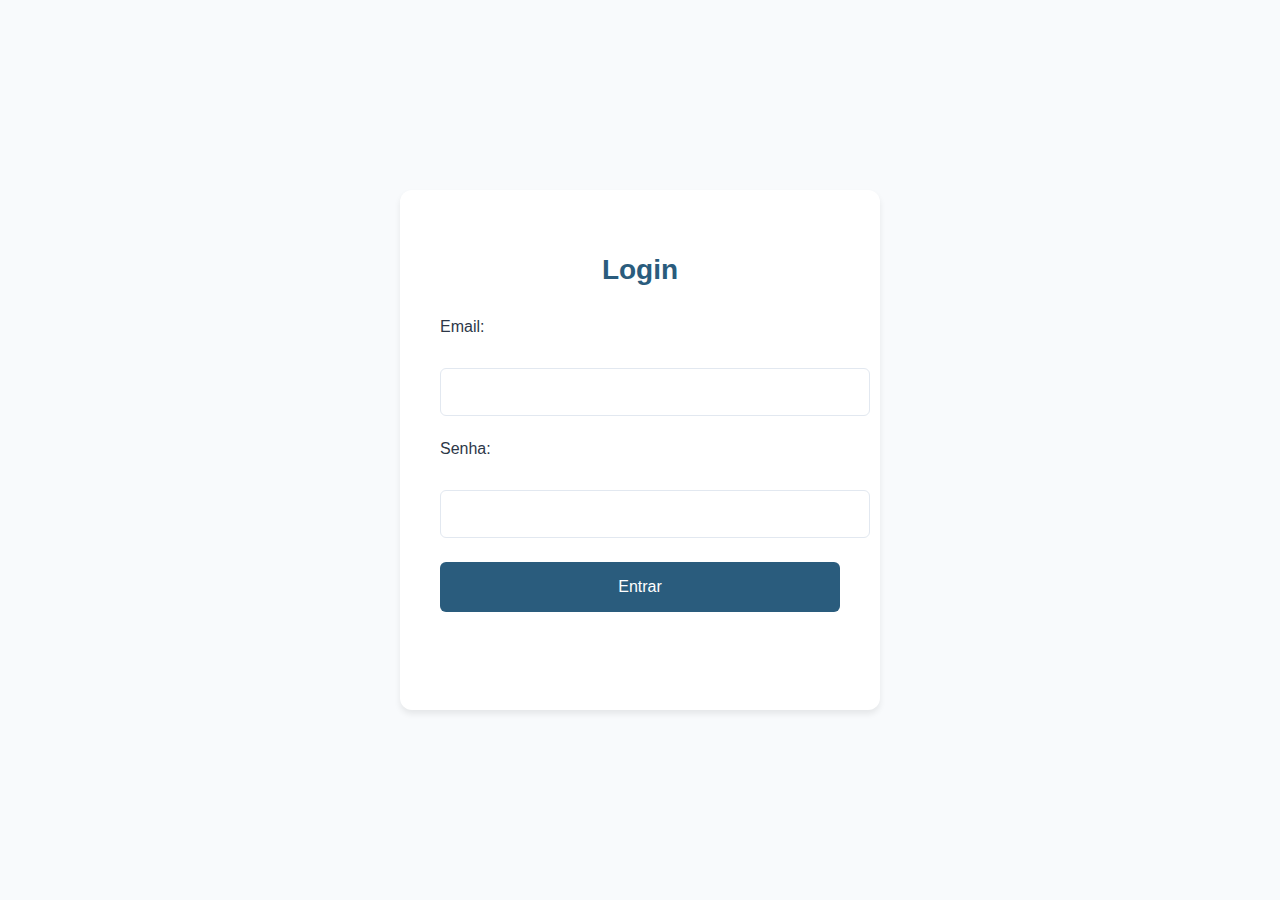
<file: index.html>
<!DOCTYPE html>
<html lang="pt-BR">
<head>
    <meta charset="UTF-8">
    <meta name="viewport" content="width=device-width, initial-scale=1.0">
    <title>Início - Ciro Antenas</title>
    <link rel="stylesheet" href="styles.css">
</head>
<body>
    <!-- Cabeçalho -->
    <header>
        <nav class="navbar">
            <ul class="menu">
                <li><a href="index.html" class="active">Início</a></li>
                <li><a href="servicos.html">Produtos & Serviços</a></li>
                <li><a href="contato.html">Contato & Sobre Nós</a></li>
            </ul>
            <div class="logo">
                <img src="/imgs/logo.png">
            </div>
        </nav>
    </header>

    <!-- Conteúdo Principal -->
    <main>
        <div class="corpo">
            <img src="/imgs/CAPA.png" class="imgcapa">
            <section class="hero">
                <h1>Bem-vindo à Ciro Antenas</h1>
                <h2>Soluções modernas em segurança eletrônica</h2>
                <div class="botao-container">
                <a href=""><button class="agendar" onclick="return abrirModal()" type="button">Agendar Orçamento ou Atendimento</button></a>
                </div>        
            </section>
        </div>
        
        <section class="destaques">
          <div class="destaques-textos">
              <div class="texto-bloco">
                  <h2>Segurança Residencial</h2>
                  <p>
                      Oferecemos soluções completas para proteger sua casa, com monitoramento 24/7 e 
                      equipamentos de última geração.
                  </p>
              </div>
              <div class="texto-bloco">
                  <h2>Soluções para Internet Rural</h2>
                  <p>
                      Seja ampliando o sinal de celular com torres elevadas ou sistemas via satélite, temos uma gama de soluções para se encaixar qualquer que seja o seu cenário.
                  </p>
              </div>
              <div class="texto-bloco">
                  <h2>Monitoramento Inteligente</h2>
                  <p>
                      Acompanhe em tempo real o que acontece nos seus espaços através de aplicativos 
                      integrados.
                  </p>
              </div>
          </div>
      
          <div class="destaques-imagens">
              <div class="imagem-bloco">
                  <img src="/imgs/antena.png" alt="Imagem Espaço 1">
              </div>
              <div class="imagem-bloco">
                  <img src="imgs/concertina.png" alt="Imagem Espaço 2">
              </div>
          </div>
      </section>
    </main>

    <!-- Rodapé -->
    <footer>
        <ul class="menu-footer">
            <li><a href="index.html">Início</a></li>
            <li><a href="servicos.html">Produtos & Serviços</a></li>
            <li><a href="contato.html">Contato & Sobre Nós</a></li>
        </ul>
        <div class="footer-logo">
            <span>Ciro Antenas</span><br>
            <small>© 2024. Todos os direitos reservados.</small>
        </div>
        <div class="social-icons">
            <a href="#">YouTube</a>
            <a href="#">Facebook</a>
            <a href="#">Twitter</a>
            <a href="#">LinkedIn</a>
        </div>
    </footer>
    <script>
        // Função para abrir o modal
        function abrirModal() {
            document.getElementById('modal').style.display = 'flex';
            return false;
        }
    
        // Função para fechar o modal
        function fecharModal() {
            document.getElementById('modal').style.display = 'none';
        }
    
        // Fechar o modal ao clicar fora do conteúdo
        window.onclick = function (event) {
            const modal = document.getElementById('modal');
            if (event.target === modal) {
                modal.style.display = 'none';
            }
        };
    </script>
    <div id="modal" class="modal">
        <div class="modal-content">
            <span class="fechar" onclick="fecharModal()">&times;</span>
            <h2>Agende seu Serviço</h2>
            <form id="formulario-agendar">
                <label for="nome">Nome:</label>
                <input type="text" id="nome" name="nome" placeholder="Seu nome" required>

                <label for="email">E-mail:</label>
                <input type="email" id="email" name="email" placeholder="Seu e-mail" required>

                <label for="telefone">Telefone:</label>
                <input type="tel" id="telefone" name="telefone" placeholder="(XX) XXXXX-XXXX" required>

                <label for="mensagem">Qual o problema que deseja solucionar?</label>
                <textarea id="mensagem" name="mensagem" rows="4" placeholder="Descreva o serviço que você deseja" required></textarea>

                <button id="enviar" type="submit" class="enviar">Enviar: entraremos em contato o mais breve possível!</button>
            </form>
        </div>
    </div>            
</body>
<script type="module" src="js/index.js"></script>
</html>
</file>
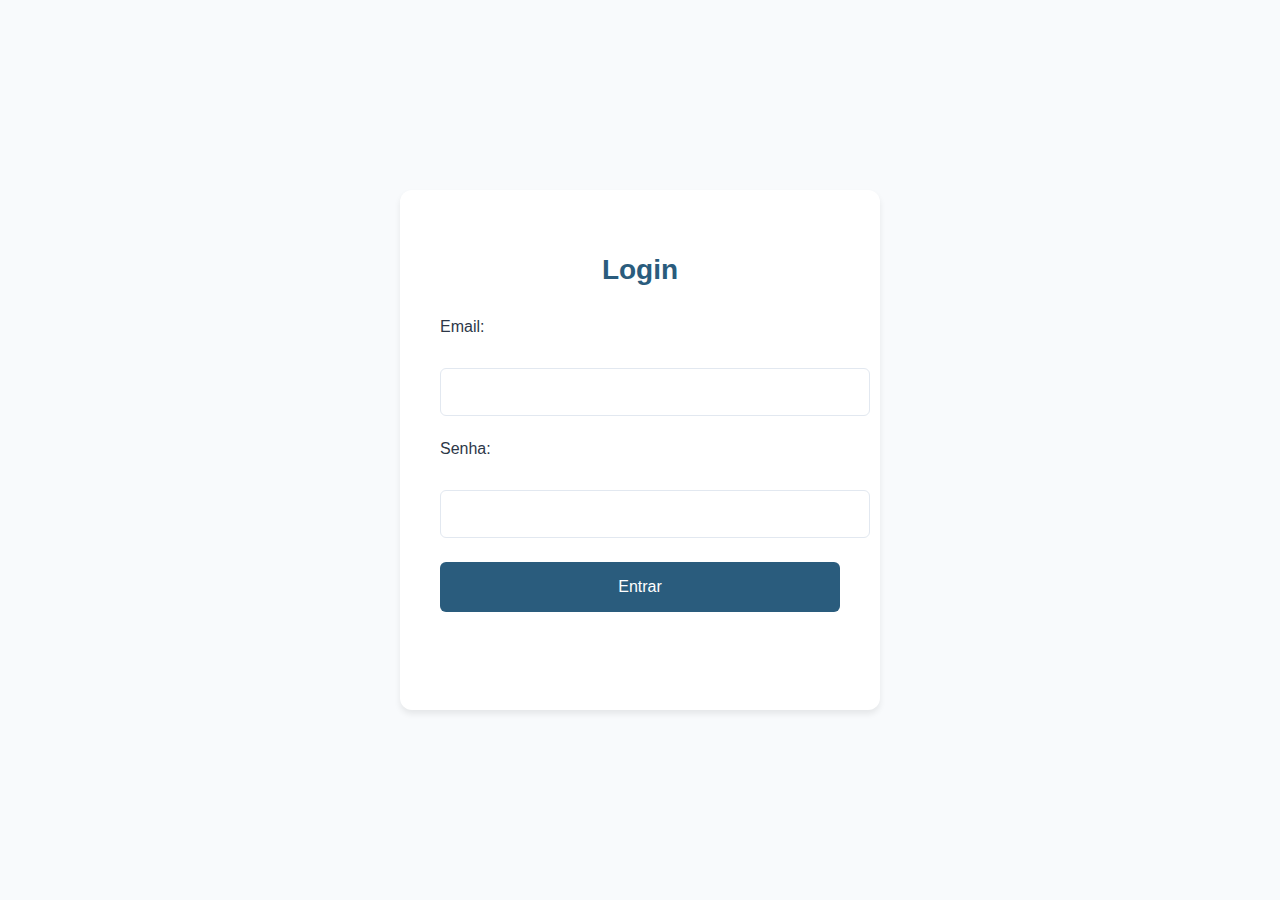
<file: admin.html>
<!DOCTYPE html>
<html lang="pt-BR">
<head>
    <meta charset="UTF-8">
    <meta name="viewport" content="width=device-width, initial-scale=1.0">
    <title>Painel Administrativo</title>
    <link rel="stylesheet" href="admin.css">
</head>
<body>
    <header class="admin-header">
        <h1>Painel Administrativo</h1>
    </header>
    <main class="admin-container">
        <section class="admin-section">
            <h2>Formulários Recebidos</h2>
            <table class="admin-table">
                <thead>
                    <tr>
                        <th>ID</th>
                        <th>Nome</th>
                        <th>E-mail</th>
                        <th>Telefone</th>
                        <th>Mensagem</th>
                        <th>Data Agendamento</th>
                        <th>Data Conclusao</th>
                        <th>Concluido?</th> 
                        <th>Ações</th>
                    </tr>
                </thead>
                <tbody id="tabela-usuarios">
                    
                </tbody>
            </table>
        </section>

        <div id="modalServico" class="modal">
        <div class="exbiirServico">
            <span class="fechar">&times;</span>
            <h2>Detalhes do Serviço</h2>
            <dl class="detalhes-lista">
            <dt>ID:</dt>
            <dd id="modal-id">-</dd>
            
            <dt>Nome:</dt>
            <dd id="modal-nome">-</dd>
            
            <dt>E-mail:</dt>
            <dd id="modal-email">-</dd>
            
            <dt>Telefone:</dt>
            <dd id="modal-telefone">-</dd>
            
            <dt>Mensagem:</dt>
            <dd id="modal-mensagem">-</dd>
            
            <dt>Data Agendamento:</dt>
            <dd id="modal-data-agendamento">-</dd>
            
            <dt>Data Conclusão:</dt>
            <dd id="modal-data-conclusao">-</dd>
            
            <dt>Status:</dt>
            <dd id="modal-status">-</dd>
            </dl>
        </div>
        </div>
    </main>
    <footer class="admin-footer">
        <p>&copy; 2025 Ciro Antenas e Segurança Eletrônica</p>
    </footer>
</body>
<script type="module" src="js/admin.js"></script>
<script src="js/botoes.js"></script>
</html>
</file>
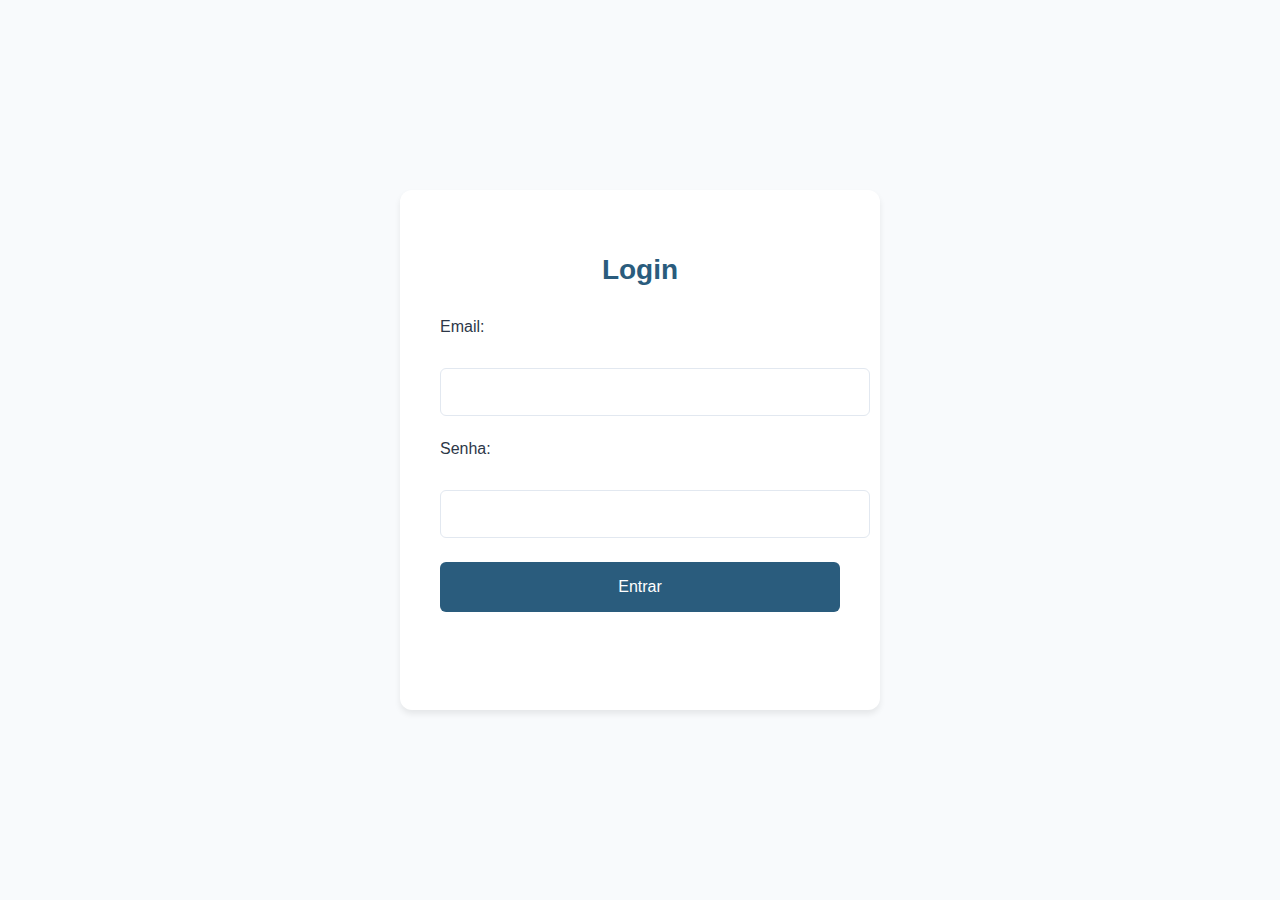
<file: login.html>
<!DOCTYPE html>
<html lang="pt-BR">
<head>
    <meta charset="UTF-8">
    <meta name="viewport" content="width=device-width, initial-scale=1.0">
    <title>Login</title>
    <link rel="stylesheet" href="login.css">
</head>
<body>
    <div class="login-form">
        <h2>Login</h2>
        <form id="loginForm">
            <label for="email">Email:</label>
            <input type="email" id="email" name="email" required>
            
            <label for="senha">Senha:</label>
            <input type="password" id="senha" name="senha" required>
            
            <button type="submit" id="entrar">Entrar</button>
        </form>
        <br>
        <span id="msg" class=""></span>
    </div>
</body>
<script src="js/login.js"></script>
</html>
</file>
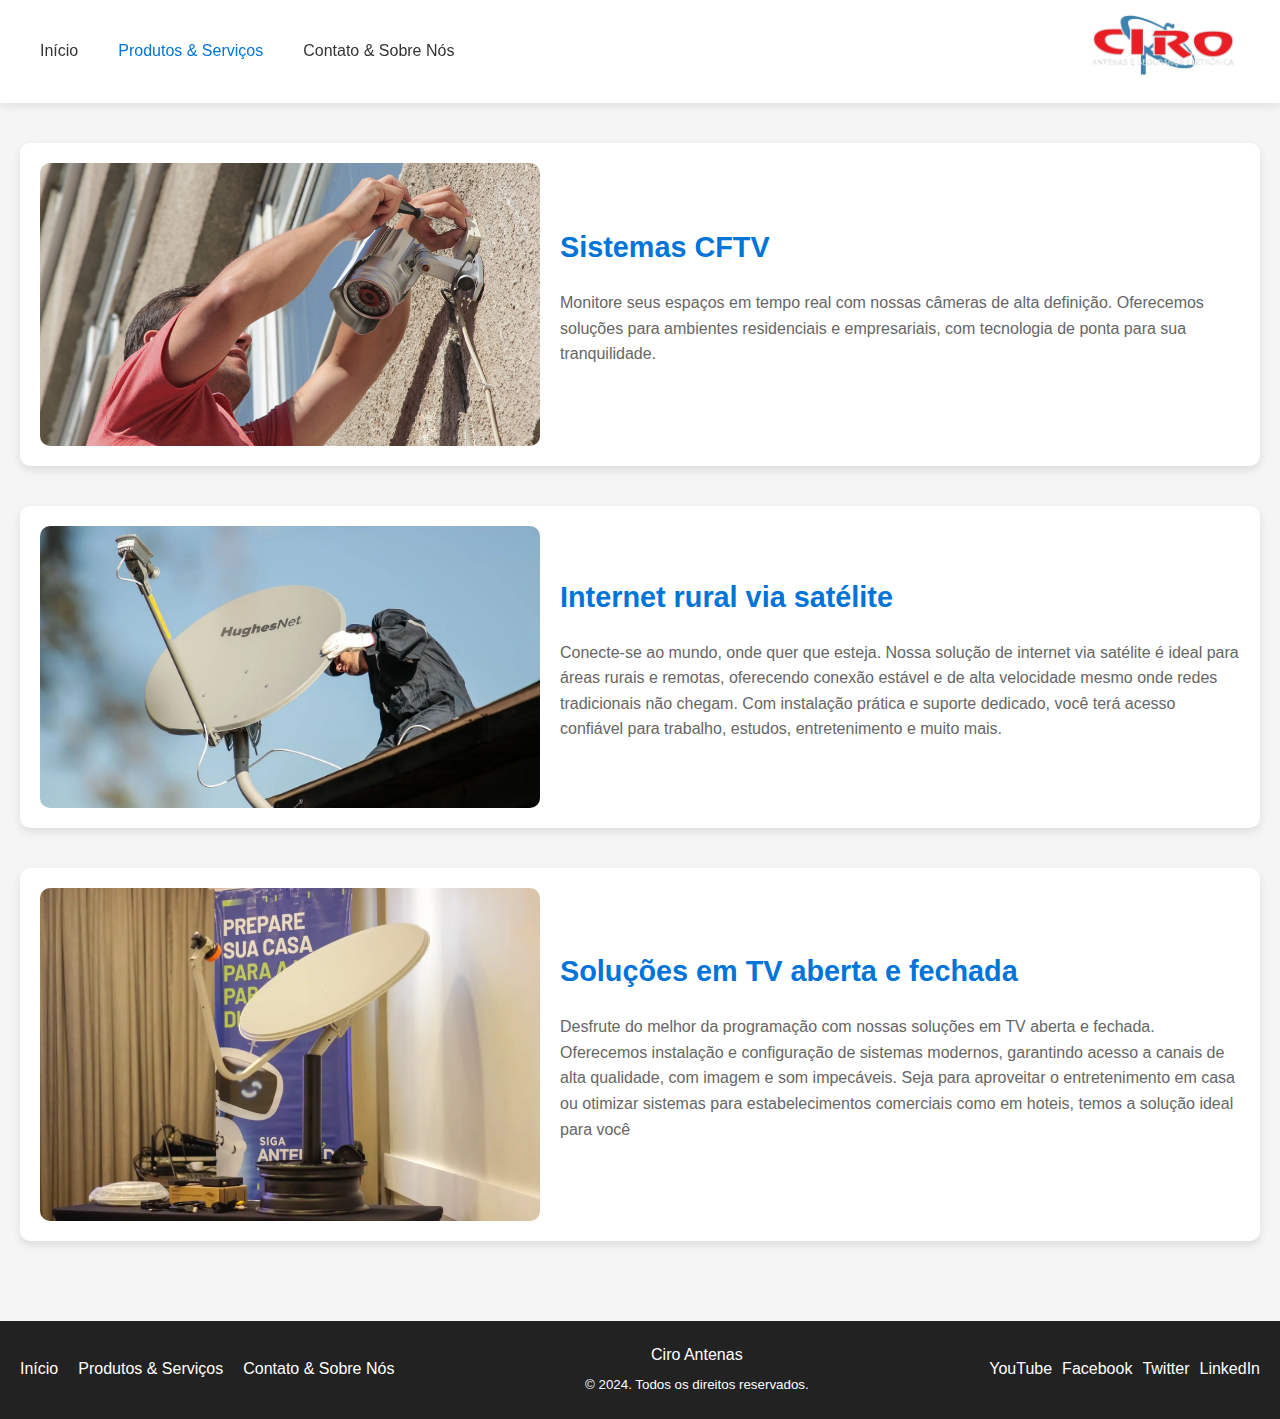
<file: servicos.html>
<!DOCTYPE html>
<html lang="pt-BR">
<head>
    <meta charset="UTF-8">
    <meta name="viewport" content="width=device-width, initial-scale=1.0">
    <title>Produtos & Serviços - Ciro Antenas</title>
    <link rel="stylesheet" href="styles.css">
</head>
<body>
    <!-- Cabeçalho -->
    <header>
        <nav class="navbar">
            <ul class="menu">
                <li><a href="index.html">Início</a></li>
                <li><a href="servicos.html" class="active">Produtos & Serviços</a></li>
                <li><a href="contato.html">Contato & Sobre Nós</a></li>
            </ul>
            <div class="logo">
                <img src="/imgs/logo.png">
            </div>
        </nav>
    </header>

    <!-- Conteúdo Principal -->
    <main>
        <section class="servicos">
            <div class="servico-item">
                <img src="/imgs/cftv.jpg" alt="Câmera de Segurança">
                <div class="descricao">
                    <h2>Sistemas CFTV</h2>
                    <p>
                        Monitore seus espaços em tempo real com nossas câmeras de alta definição. 
                        Oferecemos soluções para ambientes residenciais e empresariais, com tecnologia 
                        de ponta para sua tranquilidade.
                    </p>
                </div>
            </div>
        
            <div class="servico-item">
                <img src="/imgs/satelite.png" alt="Sistema de Alarme">
                <div class="descricao">
                    <h2>Internet rural via satélite</h2>
                    <p>
                        Conecte-se ao mundo, onde quer que esteja. Nossa solução de internet via satélite é ideal para áreas rurais e remotas, oferecendo conexão estável e de alta velocidade mesmo onde redes tradicionais não chegam. Com instalação prática e suporte dedicado, você terá acesso confiável para trabalho, estudos, entretenimento e muito mais.
                    </p>
                </div>
            </div>
        
            <div class="servico-item">
                <img src="/imgs/parabolica.png" alt="Controle de Acesso">
                <div class="descricao">
                    <h2>Soluções em TV aberta e fechada</h2>
                    <p>
                        Desfrute do melhor da programação com nossas soluções em TV aberta e fechada. Oferecemos instalação e configuração de sistemas modernos, garantindo acesso a canais de alta qualidade, com imagem e som impecáveis. Seja para aproveitar o entretenimento em casa ou otimizar sistemas para estabelecimentos comerciais como em hoteis, temos a solução ideal para você
                    </p>
                </div>
            </div>
        </section>
        
    </main>

    <!-- Rodapé -->
    <footer>
        <ul class="menu-footer">
            <li><a href="index.html">Início</a></li>
            <li><a href="servicos.html">Produtos & Serviços</a></li>
            <li><a href="contato.html">Contato & Sobre Nós</a></li>
        </ul>
        <div class="footer-logo">
            <span>Ciro Antenas</span><br>
            <small>© 2024. Todos os direitos reservados.</small>
        </div>
        <div class="social-icons">
            <a href="#">YouTube</a>
            <a href="#">Facebook</a>
            <a href="#">Twitter</a>
            <a href="#">LinkedIn</a>
        </div>
    </footer>
</body>
</html>
</file>
<file: admin.css>
:root {
    --primary-color: #2A5C7D;
    --secondary-color: #3A8B8C;
    --text-color: #2D3748;
    --background-light: #F8FAFC;
    --border-color: #E2E8F0;
    --white: #FFFFFF;
    --success: #38A169;
    --danger: #E53E3E;
    --shadow-sm: 0 1px 3px rgba(0, 0, 0, 0.05);
    --shadow-md: 0 4px 6px rgba(0, 0, 0, 0.08);
}

body {
    font-family: 'Roboto', -apple-system, BlinkMacSystemFont, 'Segoe UI', sans-serif;
    color: var(--text-color);
    background-color: var(--background-light);
    line-height: 1.6;
    margin: 0;
    -webkit-font-smoothing: antialiased;
}

/* Cabeçalho */
header {
    background-color: var(--white);
    box-shadow: var(--shadow-md);
    padding: 1rem 5%;
    position: sticky;
    top: 0;
    z-index: 100;
}

header h1 {
    margin: 0;
    font-size: 1.75rem;
    font-weight: 600;
    letter-spacing: -0.5px;
    color: var(--primary-color);
}

/* Container */
.container {
    max-width: 1280px;
    margin: 0 auto;
    padding: 2rem 5%;
}

/* Seção de Administração */
section h2 {
    font-size: 1.5rem;
    font-weight: 500;
    color: var(--primary-color);
    text-align: center;
    margin-bottom: 2.5rem;
    letter-spacing: -0.25px;
    position: relative;
}

section h2::after {
    content: '';
    display: block;
    width: 50px;
    height: 3px;
    background: var(--secondary-color);
    margin: 0.75rem auto;
    border-radius: 2px;
}

/* Tabela */
.admin-table {
    width: 100%;
    border-collapse: collapse;
    background: var(--white);
    box-shadow: var(--shadow-md);
    border-radius: 12px;
    overflow: hidden;
    transition: transform 0.2s ease;
}

.admin-table:hover {
    transform: translateY(-2px);
}

.admin-table th,
.admin-table td {
    padding: 1.125rem 1.5rem;
    text-align: left;
    border-bottom: 1px solid var(--border-color);
    vertical-align: middle;
}

.admin-table th {
    background-color: var(--primary-color);
    color: var(--white);
    font-weight: 600;
    text-transform: uppercase;
    font-size: 0.875rem;
    letter-spacing: 0.5px;
}

.admin-table tr:last-child td {
    border-bottom: none;
}

.admin-table tr:hover {
    background-color: #f8fafc;
}

/* Botões */
.btn {
    padding: 0.5rem 1rem;
    border: none;
    border-radius: 6px;
    cursor: pointer;
    font-size: 0.875rem;
    transition: all 0.2s cubic-bezier(0.4, 0, 0.2, 1);
    font-weight: 500;
    letter-spacing: 0.25px;
    display: inline-flex;
    align-items: center;
    gap: 0.5rem;
}

.btn.visualizar {
    background-color: rgba(56, 161, 105, 0.1);
    color: var(--success);
}

.btn.visualizar:hover {
    background-color: var(--success);
    color: var(--white);
    box-shadow: var(--shadow-sm);
}

.btn.excluir {
    background-color: rgba(229, 62, 62, 0.1);
    color: var(--danger);
}

.btn.excluir:hover {
    background-color: var(--danger);
    color: var(--white);
    box-shadow: var(--shadow-sm);
}

/* Rodapé */
footer {
    background-color: var(--primary-color);
    color: var(--white);
    text-align: center;
    padding: 2.5rem 5%;
    margin-top: 10hatgrem;
}

footer p {
    margin: 0;
    font-size: 0.875rem;
    opacity: 0.9;
}

/* Efeitos responsivos */
@media (max-width: 768px) {
    .container {
        padding: 1.5rem;
    }
    
    .admin-table {
        display: block;
        overflow-x: auto;
    }
}

/* Modal */
#modalServico {
    display: none;
    position: fixed;
    z-index: 1000;
    left: 0;
    top: 0;
    width: 100%;
    height: 100%;
    overflow: auto;
    background-color: rgba(0,0,0,0.5);
}

.exbiirServico {
    background-color: #fefefe;
    margin: 5% auto;
    padding: 20px;
    border: 1px solid #888;
    width: 80%;
    max-width: 600px;
    border-radius: 8px;
    position: relative;
}

.fechar {
    color: #aaa;
    float: right;
    font-size: 28px;
    font-weight: bold;
    cursor: pointer;
}

.fechar:hover,
.fechar:focus {
    color: black;
    text-decoration: none;
}

/* Restante do CSS mantido igual */
.detalhes-lista {
    display: grid;
    grid-template-columns: max-content 1fr;
    gap: 10px 20px;
}

.detalhes-lista dt {
    font-weight: bold;
    color: #555;
}

.detalhes-lista dd {
    margin: 0;
    color: #333;
    word-break: break-word;
}

@media (max-width: 600px) {
    .exbiirServico {
        width: 90%;
        margin: 10% auto;
    }
}
</file>
<file: login.css>
:root {
        --primary-color: #2A5C7D;
        --secondary-color: #3A8B8C;
        --text-color: #2D3748;
        --background-light: #F8FAFC;
        --border-color: #E2E8F0;
        --white: #FFFFFF;
        --success: #38A169;
        --danger: #E53E3E;
        --shadow-sm: 0 1px 3px rgba(0, 0, 0, 0.05);
        --shadow-md: 0 4px 6px rgba(0, 0, 0, 0.08);
    }

    body {
        font-family: 'Roboto', sans-serif;
        display: flex;
        justify-content: center;
        align-items: center;
        min-height: 100vh;
        margin: 0;
        background-color: var(--background-light);
        -webkit-font-smoothing: antialiased;
    }

    .login-form {
        background: var(--white);
        padding: 2.5rem;
        border-radius: 12px;
        box-shadow: var(--shadow-md);
        width: 100%;
        max-width: 400px;
        margin: 1rem;
    }

    .login-form h2 {
        color: var(--primary-color);
        text-align: center;
        margin-bottom: 2rem;
        font-size: 1.75rem;
        font-weight: 600;
    }

    form {
        display: flex;
        flex-direction: column;
        gap: 1.5rem;
    }

    label {
        font-weight: 500;
        color: var(--text-color);
        display: block;
        margin-bottom: 0.5rem;
    }

    input {
        width: 100%;
        padding: 0.875rem;
        border: 1px solid var(--border-color);
        border-radius: 6px;
        font-size: 1rem;
        transition: border-color 0.2s ease;
    }

    input:focus {
        outline: none;
        border-color: var(--primary-color);
        box-shadow: 0 0 0 3px rgba(42, 92, 125, 0.1);
    }

    button#entrar {
        background-color: var(--primary-color);
        color: var(--white);
        padding: 1rem;
        border: none;
        border-radius: 6px;
        font-size: 1rem;
        font-weight: 500;
        cursor: pointer;
        transition: background-color 0.2s ease;
    }

    button#entrar:hover {
        background-color: #1F4A6D;
    }

    #msg {
        display: block;
        text-align: center;
        padding: 0.75rem;
        border-radius: 6px;
        margin-top: 1rem;
    }

    #msg.success {
        background-color: rgba(56, 161, 105, 0.1);
        color: var(--success);
    }

    #msg.error {
        background-color: rgba(229, 62, 62, 0.1);
        color: var(--danger);
    }

    @media (max-width: 480px) {
        .login-form {
            padding: 1.5rem;
            margin: 1rem;
        }
        
        h2 {
            font-size: 1.5rem;
        }
    }
</file>
<file: styles.css>
/* Reset básico */
* {

  padding: 0;
  box-sizing: border-box;
}

body {
  font-family: 'Roboto', sans-serif;
  color: #333333;
  background-color: #f5f5f5;
  line-height: 1.8;
  margin: 0;
}

/* Cabeçalho */
header {
  background-color: #ffffff;
  box-shadow: 0 2px 10px rgba(0, 0, 0, 0.1);
  padding: 10px 40px;
  position: sticky;
  top: 0;
  z-index: 100;
}

.logo img{
  height: 70px;
  width: 100%;
}

.navbar {
  display: flex;
  justify-content: space-between;
  align-items: center;
  max-width: 1200px;
  margin: 0 auto;
}

.navbar .menu {
  list-style: none;
  display: flex;
  gap: 40px;
}

.navbar .menu li a {
  text-decoration: none;
  font-size: 16px;
  color: #333333;
  font-weight: 500;
  transition: color 0.3s ease-in-out;
}

.navbar .menu li a.active,
.navbar .menu li a:hover {
  color: #0074D9; /* Azul similar ao Truoba */
}

.navbar .logo {
  font-size: 24px;
  font-weight: bold;
  color: #333333;
}

/* Seções */
section {
  padding: 80px 20px;
  max-width: 1200px;
  margin: 0 auto;
}

h1 {
  font-size: 2.5em;
  color: #333333;
  text-align: center;
  margin-bottom: 20px;
}

h2 {
  font-size: 2em;
  color: #555555;
  margin-bottom: 20px;
}

p {
  font-size: 16px;
  color: #666666;
  margin-bottom: 20px;
}

/* Estilização do Modal */
.modal {
  display: none; /* Modal começa oculto */
  position: fixed;
  top: 0;
  left: 0;
  width: 100%;
  height: 100%;
  background-color: rgba(0, 0, 0, 0.5); /* Fundo escuro */
  z-index: 1000; /* Sobrepõe o restante da página */
  justify-content: center;
  align-items: center;
}

/* Conteúdo do Modal */
.modal-content {
  background: #ffffff;
  padding: 20px;
  border-radius: 10px;
  box-shadow: 0 4px 8px rgba(0, 0, 0, 0.2);
  max-width: 500px;
  width: 100%;
  position: relative;
  animation: aparecer 0.3s ease-out;
}

/* Animação do Modal */
@keyframes aparecer {
  from {
      transform: translateY(-50px);
      opacity: 0;
  }
  to {
      transform: translateY(0);
      opacity: 1;
  }
}

/* Botão Fechar */
.fechar {
  position: absolute;
  top: 10px;
  right: 10px;
  font-size: 1.5em;
  color: #333;
  cursor: pointer;
  transition: color 0.3s ease;
}

.fechar:hover {
  color: #ff0000;
}

/* Formulário */
#formulario-agendar {
  display: flex;
  flex-direction: column;
  gap: 15px;
}

#formulario-agendar label {
  font-size: 1em;
  color: #333;
}

#formulario-agendar input,
#formulario-agendar textarea {
  padding: 10px;
  border: 1px solid #ccc;
  border-radius: 5px;
  font-size: 1em;
  width: 100%;
}

#formulario-agendar button.enviar {
  background-color: #0074D9;
  color: #ffffff;
  padding: 10px 20px;
  border: none;
  border-radius: 5px;
  font-size: 1em;
  cursor: pointer;
  transition: background-color 0.3s ease-in-out;
}

#formulario-agendar button.enviar:hover {
  background-color: #0056b3;
}


/* Cards para Serviços */
.cards {
  display: flex;
  gap: 40px;
  justify-content: center;
  flex-wrap: wrap;
}

.card {
  background: #ffffff;
  border-radius: 10px;
  box-shadow: 0 4px 8px rgba(0, 0, 0, 0.1);
  padding: 20px;
  flex: 1 1 30%;
  text-align: center;
  transition: transform 0.3s ease, box-shadow 0.3s ease;
}

.card:hover {
  transform: translateY(-10px);
  box-shadow: 0 6px 12px rgba(0, 0, 0, 0.15);
}

.card h2 {
  font-size: 18px;
  color: #0074D9;
  margin-bottom: 15px;
}

.card p {
  font-size: 14px;
  color: #666666;
}

/* Botões */
button,
a.button {
  display: inline-block;
  padding: 12px 20px;
  background-color: #0074D9;
  color: #ffffff;
  font-size: 16px;
  text-decoration: none;
  border-radius: 5px;
  transition: background-color 0.3s ease-in-out;
}

button:hover,
a.button:hover {
  background-color: #0056b3;
}

/* Centralização com texto */
.botao-container {
  text-align: center;
  margin-top: 20px; /* Espaço acima do botão */
}

/* Estilo do botão (igual ao exemplo anterior) */
button.agendar {
  padding: 12px 20px;
  background-color: #0074D9;
  color: #ffffff;
  font-size: 16px;
  border: none;
  border-radius: 5px;
  cursor: pointer;
  transition: background-color 0.3s ease-in-out;
}

button.agendar:hover {
  background-color: #0056b3;
}


/* Sobre Nós */
.about {
  text-align: center;
  margin-top: 20px;
  padding: 10px;
}

.about blockquote {
  font-style: italic;
  color: #888888;
  margin: 40px auto;
  font-size: 18px;
  max-width: 800px;
}

.team{
  padding: 20px;
}

/* Estilos gerais */
footer {
  background-color: #222; /* Cor de fundo escura */
  color: #fff; /* Cor da fonte clara */
  padding: 20px;
  display: flex; /* Usando flexbox para organizar os elementos */
  justify-content: space-between; /* Distribuindo os elementos horizontalmente */
  align-items: center; /* Alinhando os elementos verticalmente no centro */
}

/* Menu de navegação */
.menu-footer {
  display: flex;
  list-style: none;
  margin: 0;
  padding: 0;
}

.menu-footer li {
  margin-right: 20px;
}

.menu-footer a {
  color: inherit;
  text-decoration: none;
}

/* Logo */
.footer-logo {
  text-align: center;
}

/* Ícones sociais */
.social-icons {
  display: flex;
}

.social-icons a {
  margin-left: 10px;
  color: inherit;
  text-decoration: none;
}

/* Responsividade */
@media (max-width: 768px) {
  /* Ajustes para telas menores */
  footer {
    flex-direction: column; /* Empilhando os elementos em telas menores */
    align-items: flex-start;
  }

  .menu-footer {
    flex-direction: column;
  }

  .menu-footer li {
    margin-bottom: 10px;
    margin-right: 0;
  }
}


/* Serviços */
.servicos {
  padding: 40px 20px;
  max-width: 1400px;
  margin: 0 auto;
}

.servicos h1 {
  font-size: 2.5em;
  text-align: center;
  color: #333333;
  margin-bottom: 50px;
}

/* Cada item de serviço */
.servico-item {
  display: flex;
  align-items: center;
  gap: 20px; /* Espaçamento entre imagem e texto */
  background: #ffffff;
  border-radius: 10px;
  box-shadow: 0 4px 8px rgba(0, 0, 0, 0.1);
  padding: 20px;
  margin-bottom: 40px;
  transition: transform 0.3s ease, box-shadow 0.3s ease;
}

.servico-item:hover {
  transform: translateY(-10px);
  box-shadow: 0 6px 12px rgba(0, 0, 0, 0.15);
}

.servico-item img {
  width: 500px;
  height: auto;
  border-radius: 10px;
}

.servico-item .descricao {
  flex: 1; /* Faz o texto ocupar o espaço restante */
}

.servico-item .descricao h2 {
  font-size: 1.8em;
  color: #0074D9;
  margin-bottom: 15px;
}

.servico-item .descricao p {
  font-size: 1em;
  color: #666666;
  line-height: 1.6;
}

/* Destaques */
.destaques {
  padding: 80px 20px;
  max-width: 1200px;
  margin: 0 auto;
  text-align: center;
}

.destaques h1 {
  font-size: 2.5em;
  color: #333333;
  margin-bottom: 50px;
}

/* Textos lado a lado */
.destaques-textos {
  display: flex;
  justify-content: space-between;
  gap: 20px;
  margin-bottom: 40px;
}

.texto-bloco {
  flex: 1; /* Cada bloco ocupa o mesmo espaço */
  background: #ffffff;
  padding: 20px;
  border-radius: 10px;
  box-shadow: 0 4px 8px rgba(0, 0, 0, 0.1);
  transition: transform 0.3s ease, box-shadow 0.3s ease;
}

.texto-bloco:hover {
  transform: translateY(-10px);
  box-shadow: 0 6px 12px rgba(0, 0, 0, 0.15);
}

.texto-bloco h2 {
  font-size: 1.5em;
  color: #0074D9;
  margin-bottom: 10px;
}

.texto-bloco p {
  font-size: 1em;
  color: #666666;
  line-height: 1.6;
}

/* Imagens lado a lado */
.destaques-imagens {
  display: flex;
  justify-content: space-between;
  gap: 20px;
}

.imagem-bloco {
  flex: 1; /* As imagens ocupam o mesmo espaço */
  overflow: hidden;
  border-radius: 10px;
  box-shadow: 0 4px 8px rgba(0, 0, 0, 0.1);
}

.imagem-bloco img {
  width: 100%;
  height: 100%;
  display: block;
  transition: transform 0.3s ease;
}

.imagem-bloco img:hover {
  transform: scale(1.05); /* Zoom suave ao passar o mouse */
}


.hero{
  position:relative;
  z-index: 1;
  text-align: center;
}

.hero h1, h2{
  margin: 0 auto;
}

.imgcapa {
  position: absolute;
  z-index: -1;
  padding: 0;
  opacity: 35%;
  max-height: 400px;
  width:100%;
  box-shadow: rgba(17, 12, 46, 0.15) 0px 48px 100px 0px;
}
.imgcapa img{
  
}

/* Card de Contato */
.contato-card {
  display: flex;
  align-items: center;
  gap: 20px; /* Espaço entre imagem e texto */
  background: #ffffff;
  border-radius: 10px;
  box-shadow: 0 4px 8px rgba(0, 0, 0, 0.1);
  padding: 20px;
  margin-bottom: 20px;
  transition: transform 0.3s ease, box-shadow 0.3s ease;
  max-width: 800px;
  min-height: 400px;
  margin: 20px auto; /* Centraliza o card */
}

.contato-card:hover {
  transform: translateY(-10px);
  box-shadow: 0 6px 12px rgba(0, 0, 0, 0.15);
}

.contato-card img {
  width: 300px;
  height: 300px; /* Tamanho fixo para a foto */
  border-radius: 50%; /* Deixa a imagem circular */
  object-fit: cover; /* Ajusta a imagem dentro do círculo */
}

.contato-card .info {
  flex: 1; /* Permite que o texto se ajuste ao espaço restante */
}

.contato-card .info h2 {
  font-size: 1.5em;
  color: #333333;
  margin-bottom: 5px;
}

.contato-card .info p {
  font-size: 1em;
  color: #555555;
  margin-bottom: 10px;
}

.contato-card .info .email {
  font-size: 0.9em;
  color: #0074D9;
  text-decoration: none;
  display: block;
  margin-bottom: 10px;
  transition: color 0.3s ease-in-out;
}

.contato-card .info .email:hover {
  color: #0056b3;
}

/* Botão de WhatsApp */
.contato-card .info .whatsapp {
  display: flex;
  align-items: center;
  gap: 8px; /* Espaço entre ícone e texto */
  font-size: 0.9em;
  color: #25D366;
  text-decoration: none;
  font-weight: bold;
  transition: color 0.3s ease-in-out;
}

.contato-card .info .whatsapp img {
  width: 20px;
  height: 20px;
}

.contato-card .info .whatsapp:hover {
  color: #1DA955;
}
</file>
